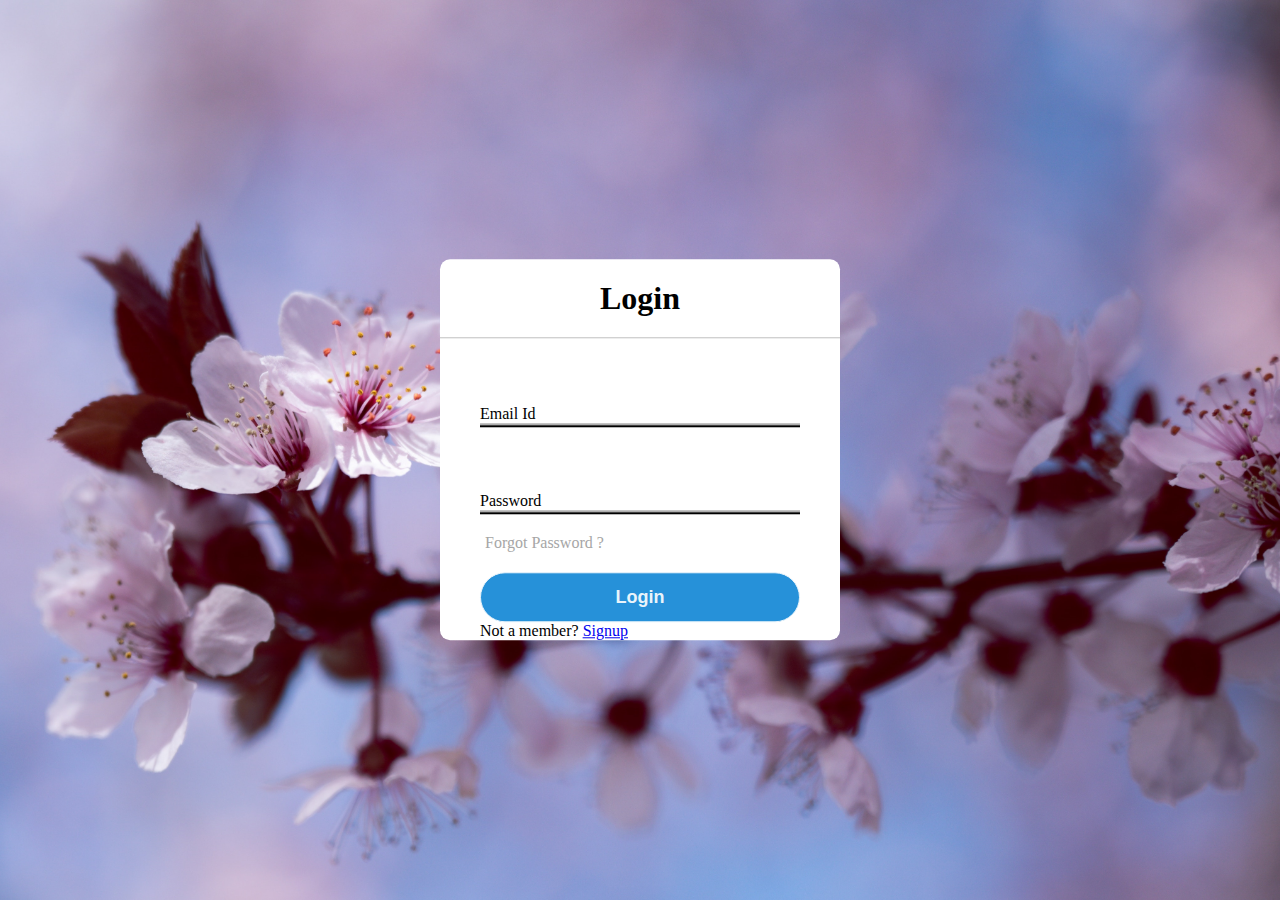
<file: index.html>
<!DOCTYPE html>
<html lang="en">
<head>
  <meta charset="UTF-8">
  <meta name="viewport" content="width=device-width, initial-scale=1.0">
  <title>Sign In</title>
  <link rel="stylesheet" href="index.css">
</head>
<body>
  <div class="center">
    <h1>Login</h1>
    <form method="post">
    <div class="txt_field">
      <input type="email" id="email">
       <span></span>
      <lable>Email Id</lable>
  
      </div>
      <div class="txt_field">
        <input type="password" id="password">
         <span></span>
        <lable>Password</lable>

        </div>
        <div class="pass">Forgot Password ?</div>
        <input type="submit" value="Login">
        <div class="signup-link">
          Not a member? <a href="#">Signup</a>
          </div>
        </form>
        </div>

</body>
</html>
</file>
<file: index.css>
body{
  background: url(4.jpg) no-repeat center center fixed;
  background-size: cover;
  height: 100vh;
  overflow: hidden;
}
.center{
  position: absolute;
  top: 50%;
  left: 50%;
  transform: translate(-50%, -50%);
  width: 400px;
  background: white;
  border-radius: 10px;
}
.center h1{
  text-align: center;
  padding: 0 0 20px 0;
  border-bottom: 1px solid silver;
}
.center form{
  padding: 0 40px;
  box-sizing: border-box;
}
form .txt_field{
  position: relative;
  border-bottom: 2px solid #adadad;
  margin: 27px 0px;
}
.txt_field input{
  width: 100%;
  padding: 0 5px;
  height: 40px;
  font-size: 16px;
  border: none;
  background: none;
  outline: none;
}
.txt_field label{
  position: absolute;
  top: 50%;
  left: 5px;
  color: #adadad;
  transform: translateY(-50%);
  font-size: 16px;
  pointer-events: none;
  transition: .5s;
}
.txt_field span::before{
  content: '';
  position: absolute;
  top: 60px;
  left: 0;
  width: 0%;
  height: 2px;
  background: black;
  transition: .5s;
  }
.txt_field input:focus ~ label,
.txt_field input:valid ~ label{
  top: -5px;
  color: #2691d9;
}
.txt_field input:focus ~ span::before,
.txt_field input:valid ~ span::before{
  width: 100%;
}
.pass{
  margin: -5px 0 20px 5px;
  color: #a6a6a6;
  cursor: pointer;
}
.pass:hover{
  text-decoration: underline;
}
input[type="submit"]{
  width: 100%;
  height: 50px;
  border: 1px solid;
  background: #2691d9;
  border-radius: 25px;
  font-size: 18px;
  color: #e9f4fb;
  font-weight: 700;
  cursor: pointer;
  outline: none;
}
input[type="submit"]:hover{
  border-color: #2691d9;
  transition: .5s;
}
.signup_link{
  margin: 30px 0;
  text-align: center;
  font-size: 16px;
  color: #666666;
}
.signup_link a{
  color: #2691d9;
  text-decoration: none;
}
.signup_link a:hover{
  text-decoration: underline;
}
</file>
